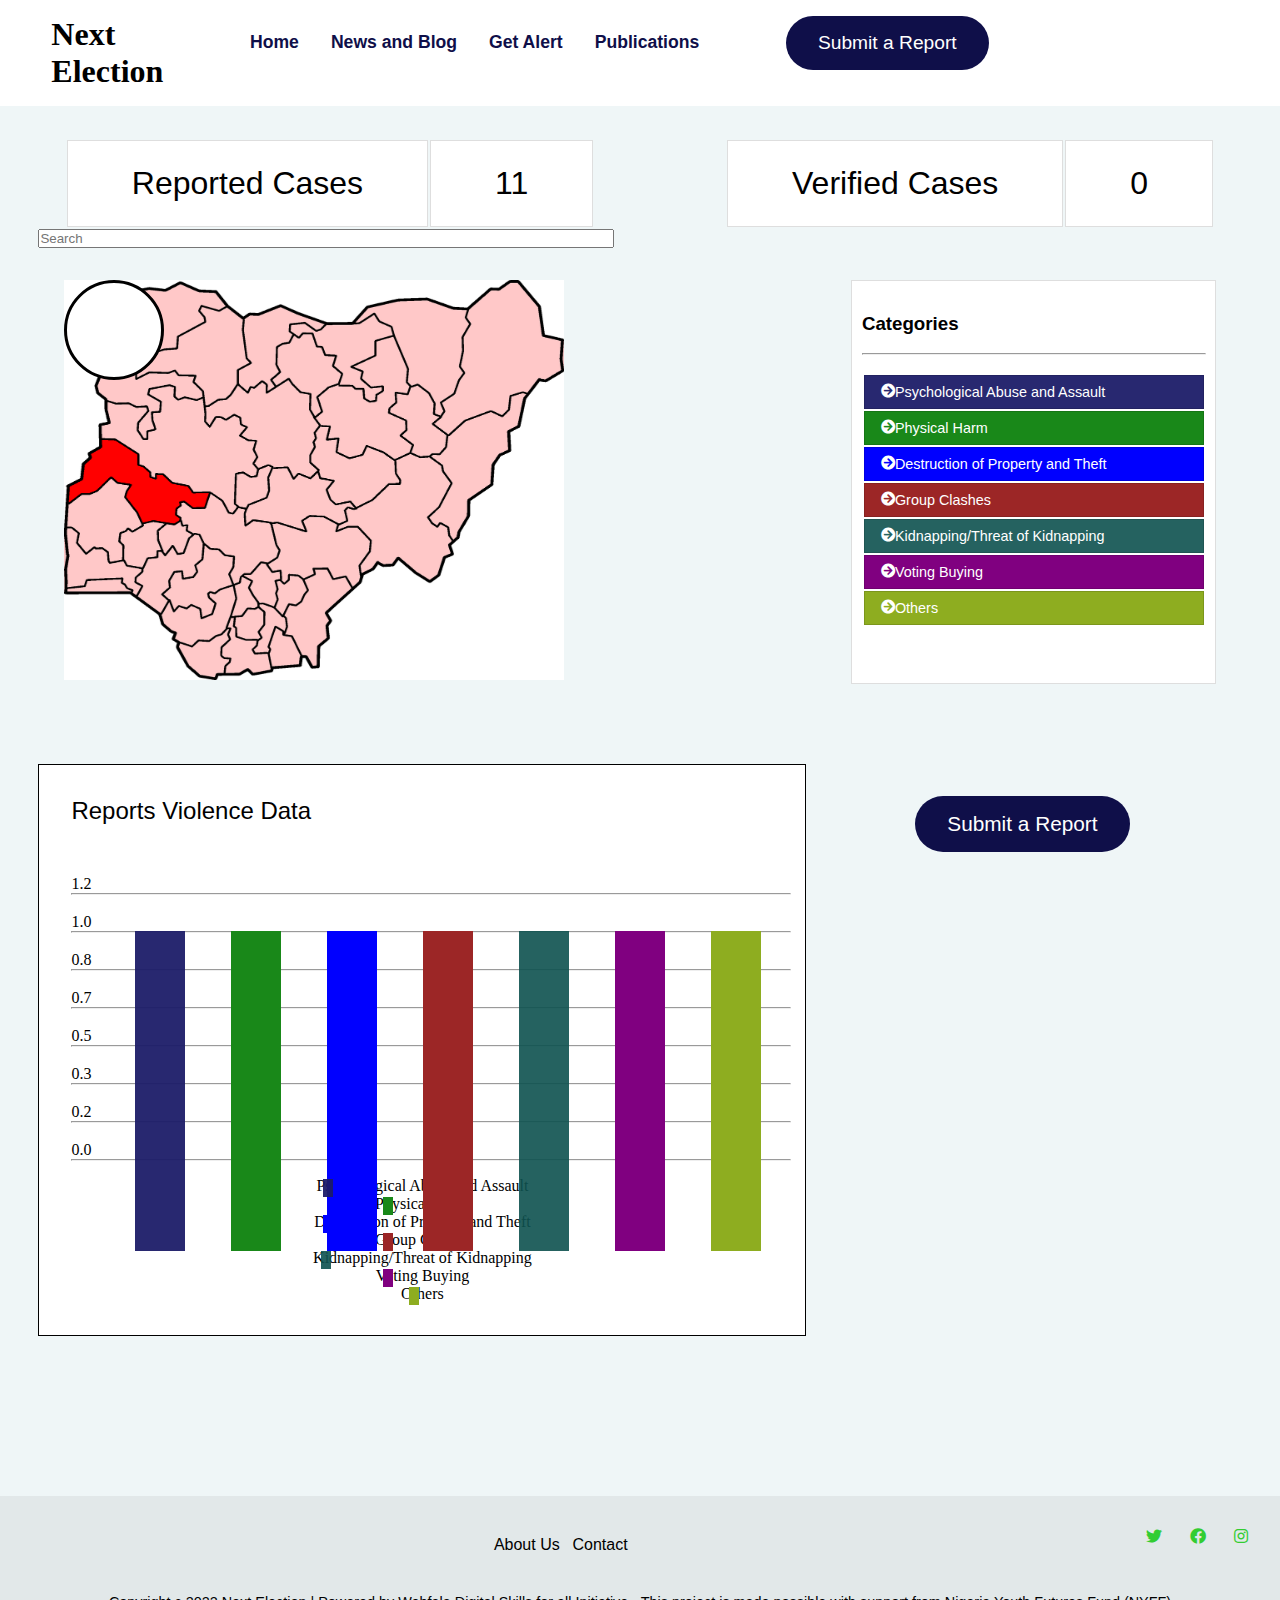
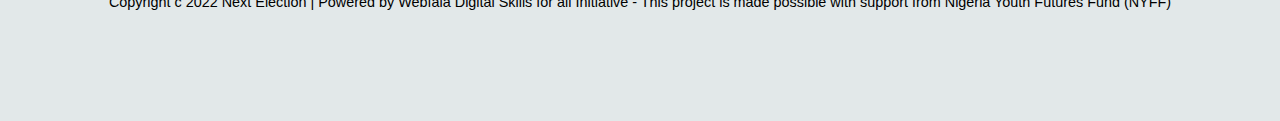
<file: index.html>
<!DOCTYPE html>
<html lang="en">
<head>
    <meta charset="UTF-8">
    <meta http-equiv="X-UA-Compatible" content="IE=edge">
    <meta name="viewport" content="width=device-width, initial-scale=1.0">
    <link rel="stylesheet" href="./fontawesome-free-5.15.3-web/css/all.css">
    <link rel="stylesheet" href="next.css">
    <title>nextelection</title>
</head>
<body>
    <!-- section 1 -->
    <header>
        <div class="logo"><h1>Next <br> Election</h1></div>
        <div class="navtab">
            <nav>
                <ul class="lu">
                    <li class="il"><a href="./index.html">Home</a></li>
                    <li class="il"><a href="./news.html">News and Blog</a></li>
                    <li class="il"><a href="./get.html">Get Alert</a></li>
                    <li class="il"><a href="./pub.html">Publications</a></li>
                </ul>
            </nav>
        </div>
        <div class="Reep"><button class="mit">Submit a Report</button></div>
    </header>

    <!-- section 2 -->
    <section class="one">
        <div class="table-one">
            <table class="read">
                <tr>
                    <td>Reported Cases</td>
                    <td>11</td>
                </tr>
            </table>
        </div>
        <div class="table-two">
            <table class="read">
                <tr>
                    <td>Verified Cases</td>
                    <td>0</td>
                </tr>
            </table>
        </div>
    </section>

    <!-- section 3 -->
    <section class="two">
        <input type="text" placeholder="Search">
        <main>
            <div class="img-magnifier-container">
                <img id="myimage" src="./nigkwar.png" width="500" height="400" alt="Girl">
              </div>
          <aside class="Cat">
            <div class="gories"><h3>Categories</h3></div><br><hr><br>
            <table class="grp">
                <tr>
                    <td id="fad" class="data"><i class="fa fa-arrow-circle-right"></i><p>Psychological Abuse and Assault</p></td>
                </tr>
                <tr>
                    <td id="fadd" class="data"><i class="fa fa-arrow-circle-right"></i><p>Physical Harm</p></td>
                </tr>
                <tr>
                    <td id="tap" class="data"><i class="fa fa-arrow-circle-right"></i><p>Destruction of Property and Theft</p></td>
                </tr>
                <tr>
                    <td id="tapp" class="data"><i class="fa fa-arrow-circle-right"></i><p>Group Clashes</p></td>
                </tr>
                <tr>
                    <td id="gap" class="data"><i class="fa fa-arrow-circle-right"></i><p>Kidnapping/Threat of Kidnapping</p></td>
                </tr>
                <tr>
                    <td id="gapp" class="data"><i class="fa fa-arrow-circle-right"></i><p>Voting Buying</p></td>
                </tr>
                <tr>
                    <td id="pas" class="data"><i class="fa fa-arrow-circle-right"></i><p>Others</p></td>
                </tr>
            </table>
        </aside>
    </main>
    </section>

    <!-- section 4 -->
    <section class="three">
        <aside class="Voice">
            <div class="Data">
                <h4>Reports Violence Data</h4><br>
                <div class="space">
                    <p>1.2</p>
                </div><hr class="der"><br>
                <div class="space">
                    <p>1.0</p>
                    <div id="lv" class="vl"></div>
                    <div id="toy" class="yot"></div>
                    <div id="yot" class="toy"></div>
                    <div id="tor" class="rot"></div>
                    <div id="row" class="wor"></div>
                    <div id="wor" class="row"></div>
                    <div id="wop" class="pow"></div>
                </div><hr class="der"><br>
                <div class="space">
                    <p>0.8</p>
                </div><hr class="der"><br>
                <div class="space">
                    <p>0.7</p>
                </div><hr class="der"><br>
                <div class="grow"></div>
                <div class="space">
                    <p>0.5</p>
                </div><hr class="der"><br>
                <div class="space">
                    <p>0.3</p>
                </div><hr class="der"><br>
                <div class="space">
                    <p>0.2</p>
                </div><hr class="der"><br>
                <div class="space">
                    <p>0.0</p>
                </div><hr class="der">
                <div class="words">
                    <p class="param"><div class="fit"></div>Psychological Abuse and Assault</p>
                    <p class="param"><div class="fil"></div>Physical Harm</p>
                    <p class="param"><div class="fill"></div>Destruction of Property and Theft</p>
                    <p class="param"><div class="lit"></div>Group Clashes</p>
                    <p class="param"><div class="litt"></div>Kidnapping/Threat of Kidnapping</p>
                    <p class="param"><div class="yit"></div>Voting Buying</p>
                    <p class="param"><div class="yitt"></div>Others</p>
                </div>
                </div>
            <div class="tim"><button class="ton">Submit a Report</button></div>
        </aside>
    </section>

    <!-- section 3 -->
    <section class="four">
        <aside class="ret">
            <div class="tat">
                <nav id="van">
                    <ul id="lu">
                        <li id="il"><a href="">About Us</a></li>
                        <li id="il"><a href="">Contact</a></li>
                    </ul>
                </nav>
            </div>
            <div id="fa">
                <i class="fab fa-twitter"></i>
                <i class="fab fa-facebook"></i>
                <i class="fab fa-instagram"></i>
            </div>
        </aside>
        <div class="copy">
            <p class="power">Copyright c 2022 Next Election | Powered by Webfala Digital Skills for all Initiative - This project is made possible with support from Nigeria Youth Futures Fund (NYFF)</p>
        </div>
    </section>
    <script src="./script.js"></script>
    <script>
        /* Execute the magnify function: */
        magnify("myimage", 3);
        /* Specify the id of the image, and the strength of the magnifier glass: */
        </script> 
</body>
</html>
</file>
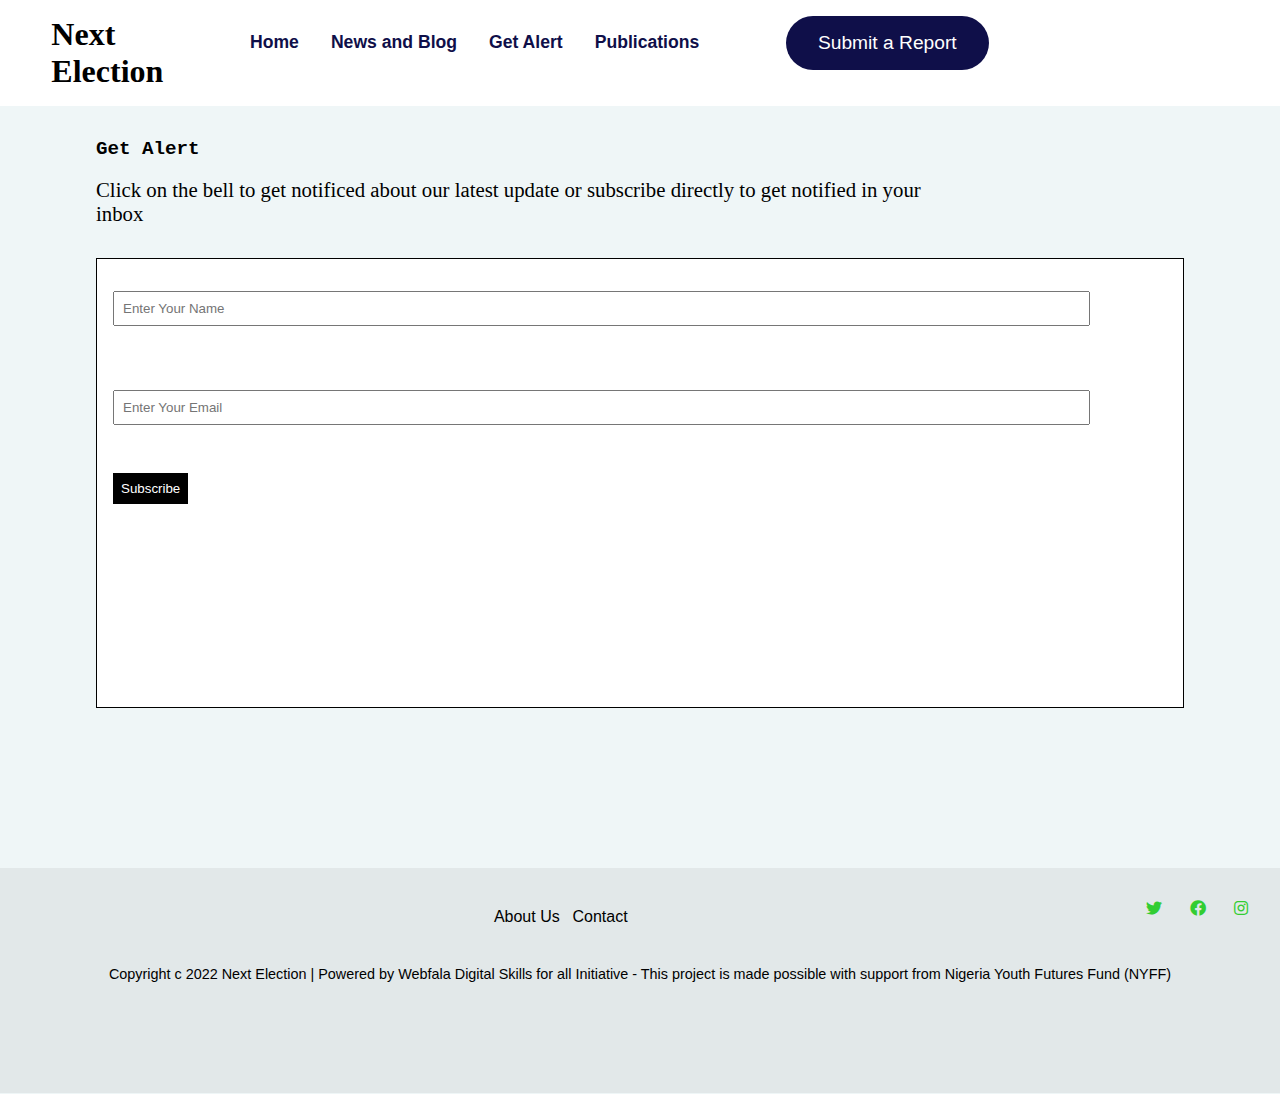
<file: get.html>
<!DOCTYPE html>
<html lang="en">
<head>
    <meta charset="UTF-8">
    <meta http-equiv="X-UA-Compatible" content="IE=edge">
    <meta name="viewport" content="width=device-width, initial-scale=1.0">
    <link rel="stylesheet" href="get.css">
    <link rel="stylesheet" href="./fontawesome-free-5.15.3-web/css/all.css">
    <title>Get Alert</title>
</head>
<body>
    <!-- section 1 -->
    <header>
        <div class="logo"><h1>Next <br> Election</h1></div>
        <div class="navtab">
            <nav>
                <ul class="lu">
                    <li class="il"><a href="./index.html">Home</a></li>
                    <li class="il"><a href="./news.html">News and Blog</a></li>
                    <li class="il"><a href="./get.html">Get Alert</a></li>
                    <li class="il"><a href="./pub.html">Publications</a></li>
                </ul>
            </nav>
        </div>
        <div class="Reep"><button class="mit">Submit a Report</button></div>
    </header>

    <!-- section 2 -->
    <section class="one">
       <div class="word">
        <h5>Get Alert</h5><br>
        <p class="click">Click on the bell to get notificed about our latest update or subscribe directly to get notified in your <br> inbox</p>
       </div>
       <div class="box">
           <form action="" method="post">
                <input type="text" placeholder="Enter Your Name">
                <input type="email" placeholder="Enter Your Email"><br>
                <button class="cribe">Subscribe</button>
           </form>
       </div>
    </section>

    
    <!-- section 3 -->
    <section class="four">
        <aside class="ret">
            <div class="tat">
                <nav id="van">
                    <ul id="lu">
                        <li id="il"><a href="">About Us</a></li>
                        <li id="il"><a href="">Contact</a></li>
                    </ul>
                </nav>
            </div>
            <div id="fa">
                <i class="fab fa-twitter"></i>
                <i class="fab fa-facebook"></i>
                <i class="fab fa-instagram"></i>
            </div>
        </aside>
        <div class="copy">
            <p class="power">Copyright c 2022 Next Election | Powered by Webfala Digital Skills for all Initiative - This project is made possible with support from Nigeria Youth Futures Fund (NYFF)</p>
        </div>
    </section>
</body>
</html>
</file>
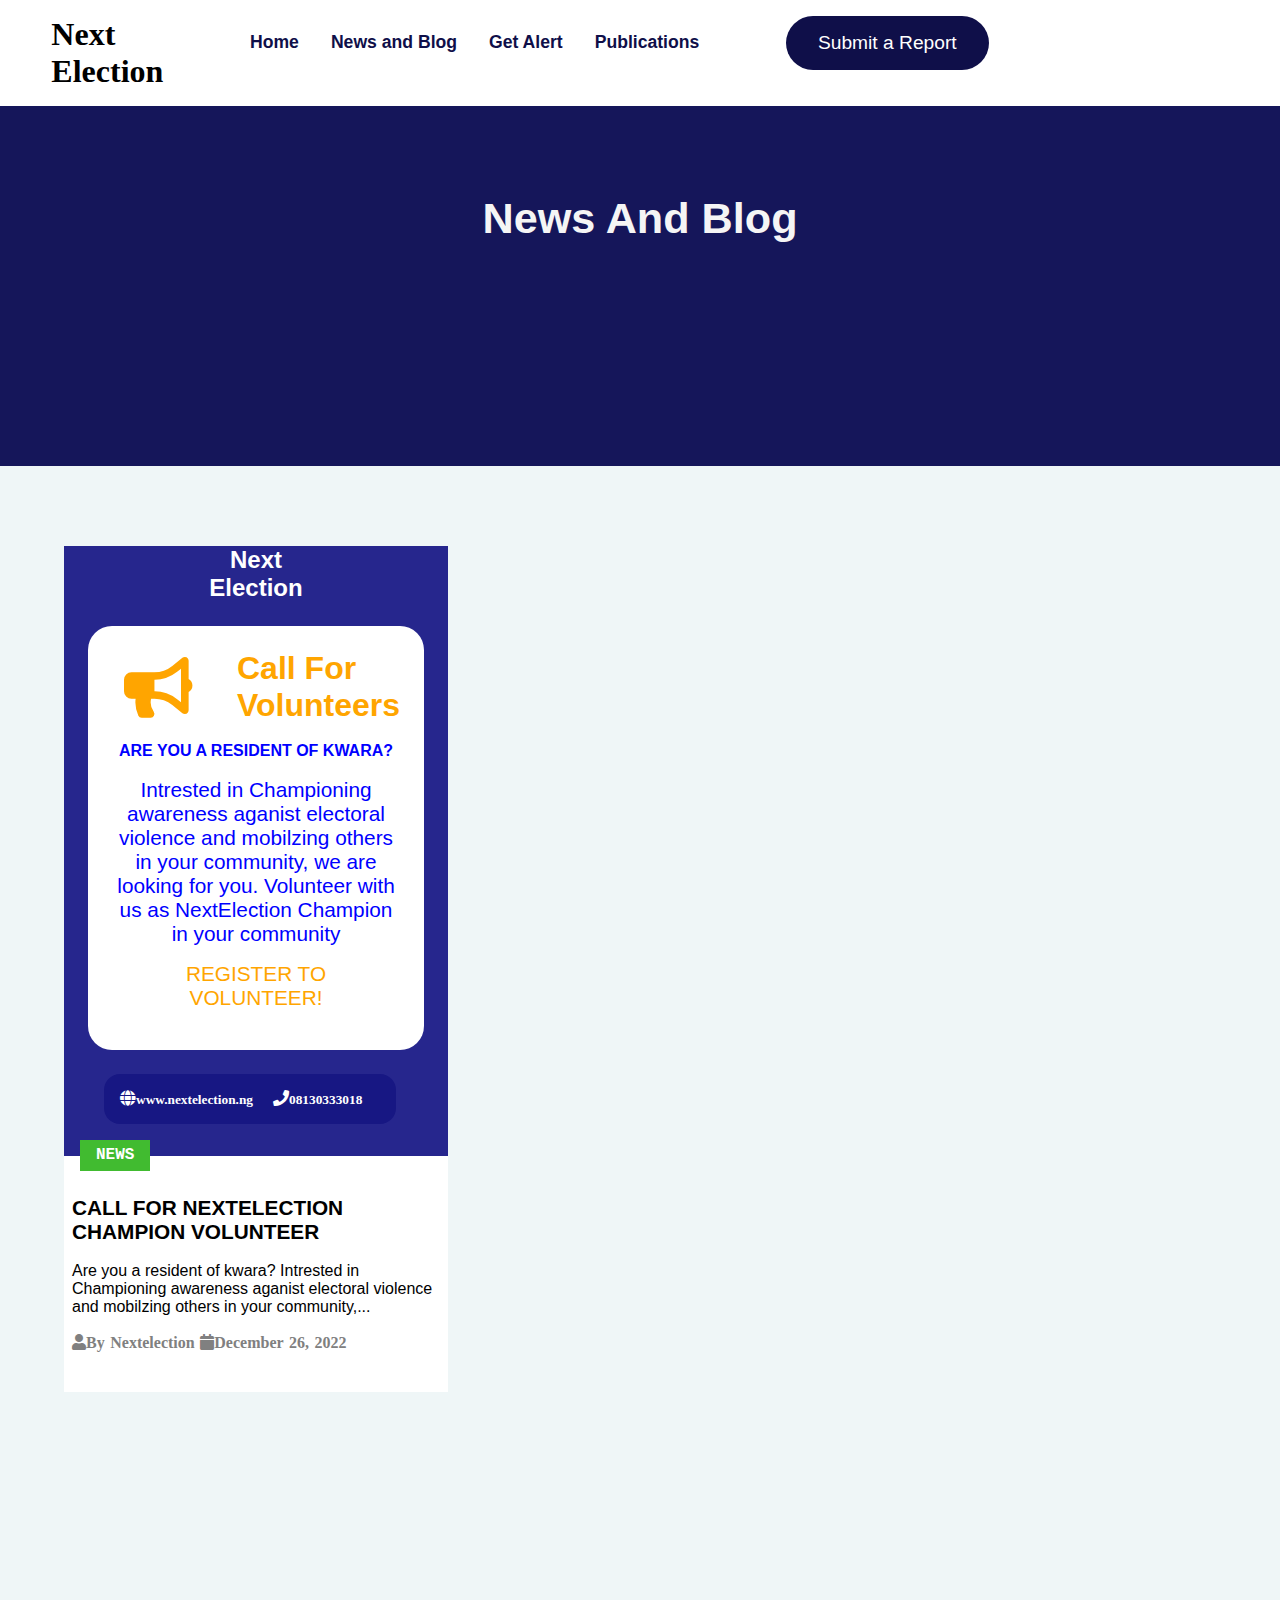
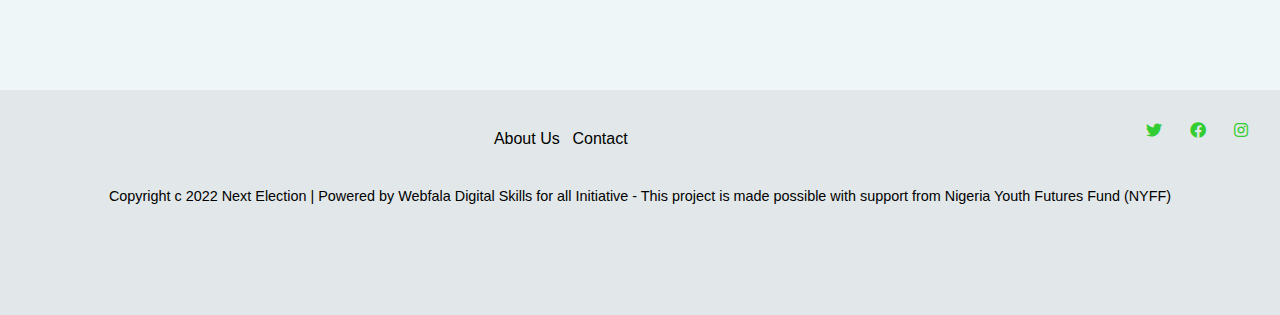
<file: news.html>
<!DOCTYPE html>
<html lang="en">
<head>
    <meta charset="UTF-8">
    <meta http-equiv="X-UA-Compatible" content="IE=edge">
    <meta name="viewport" content="width=device-width, initial-scale=1.0">
    <link rel="stylesheet" href="./fontawesome-free-5.15.3-web/css/all.css">
    <link rel="stylesheet" href="news.css">
    <title>News and Blog</title>
</head>
<body>
    <!-- section 1 -->
    <header>
        <div class="logo"><h1>Next <br> Election</h1></div>
        <div class="navtab">
              <nav>
                    <ul class="lu">
                        <li class="il"><a href="./index.html">Home</a></li>
                        <li class="il"><a href="./news.html">News and Blog</a></li>
                        <li class="il"><a href="./get.html">Get Alert</a></li>
                        <li class="il"><a href="./pub.html">Publications</a></li>
                    </ul>
                </nav>
        </div>
        <div class="Reep"><button class="mit">Submit a Report</button></div>
    </header>

    <!-- section 2 -->
    <section class="one">
        <h4>News And Blog</h4>
    </section>

    <!-- section 3 -->
    <section class="two">
        <aside class="call">
            <h5>Next <br> Election</h5>
            <main class="vol">
                <div class="ret">
                    <i id="horn" class="fa fa-bullhorn"></i>
                    <h3>Call For <br> Volunteers</h3>
                </div><br>
                <div class="kip">
                    <p class="kwara">ARE YOU A RESIDENT OF KWARA?</p><br>
                    <p class="int">Intrested in Championing awareness aganist electoral violence and mobilzing others in your community, we are looking for you. Volunteer with us as NextElection Champion in your community</p>
                    <p class="reg">REGISTER TO VOLUNTEER!</p>
                </div>
            </main>
            <div class="reach">
                <i class="fa fa-globe"><small>www.nextelection.ng</small></i>
                <i class="fa fa-phone"><small>08130333018</small></i>
                <p class="news">NEWS</p>
            </div>
            <main class="low">
                <h2>CALL FOR NEXTELECTION <br> CHAMPION VOLUNTEER</h2><br>
                <p class="text">Are you a resident of kwara? Intrested in Championing awareness aganist electoral violence and mobilzing others in your community,...</p><br>
                <div class="date">
                    <i class="fa fa-user">By Nextelection</i>
                    <i class="fa fa-calendar">December 26, 2022</i>
                </div>
            </main>
        </aside>
    </section>


    <!-- section 3 -->
    <section class="four">
        <aside class="ret">
            <div class="tat">
                <nav id="van">
                    <ul id="lu">
                        <li id="il"><a href="">About Us</a></li>
                        <li id="il"><a href="">Contact</a></li>
                    </ul>
                </nav>
            </div>
            <div id="fa">
                <i class="fab fa-twitter"></i>
                <i class="fab fa-facebook"></i>
                <i class="fab fa-instagram"></i>
            </div>
        </aside>
        <div class="copy">
            <p class="power">Copyright c 2022 Next Election | Powered by Webfala Digital Skills for all Initiative - This project is made possible with support from Nigeria Youth Futures Fund (NYFF)</p>
        </div>
    </section>




     <!-- section 4
     <section class="three">
        <aside class="vgit">
            <div class="abo">
                <ul class="cact">
                    <li class="loop">
                        <p class="tact"><a id="href" href="">About Us</a></p>
                    </li>
                    <li class="loop">
                        <p class="tact"><a href="">Contact</a></p>
                    </li>
                </ul>
            </div>
            <div class="bird">
                <i class="fab fa-twitter"></i>
                <i class="fab fa-facebook"></i>
                <i class="fab fa-instagram"></i>
            </div>
        </aside>
        <div class="copy">
            <p class="tion">Copyright c 2022 Next Election | Powered by Webfala Digital Skills for all Initiative - This project is made possible with support from Nigeria Youth Futures Fund (NYFF)</p>
        </div>
    </section> -->
   
</body>
</html>
</file>
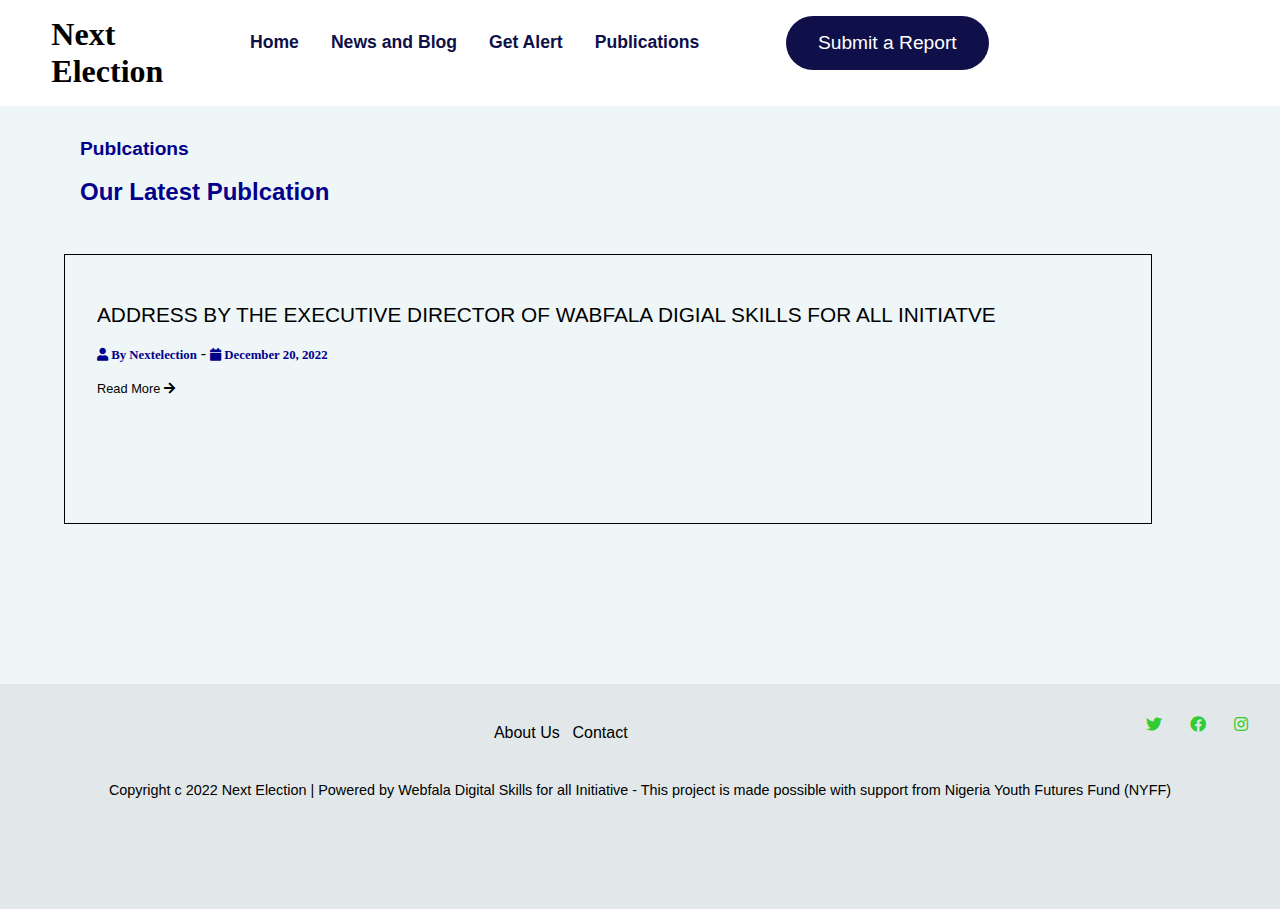
<file: pub.html>
<!DOCTYPE html>
<html lang="en">
<head>
    <meta charset="UTF-8">
    <meta http-equiv="X-UA-Compatible" content="IE=edge">
    <meta name="viewport" content="width=device-width, initial-scale=1.0">
    <link rel="stylesheet" href="pub.css">
    <link rel="stylesheet" href="./fontawesome-free-5.15.3-web/css/all.css">
    <title>Document</title>
</head>
<body>
    <!-- section 1 -->
    <header>
        <div class="logo"><h1>Next <br> Election</h1></div>
        <div class="navtab">
            <nav class="van">
                <ul class="lu">
                    <li class="il"><a href="./index.html">Home</a></li>
                    <li class="il"><a href="./news.html">News and Blog</a></li>
                    <li class="il"><a href="./get.html">Get Alert</a></li>
                    <li class="il"><a href="./pub.html">Publications</a></li>
                </ul>
            </nav>
        </div>
        <div class="Reep"><button class="mit">Submit a Report</button></div>
    </header>

    <!-- section 2 -->
    <section class="one">
        <div class="cation">
            <h6>Publcations</h6><br>
            <h2>Our Latest Publcation</h2>
        </div>
        <div class="box">
            <p class="add">ADDRESS BY THE EXECUTIVE DIRECTOR OF WABFALA DIGIAL SKILLS FOR ALL INITIATVE</p><br>
            <i id="we" class="fa fa-user"> By Nextelection</i> -
            <i id="we" class="fa fa-calendar"> December 20, 2022</i>
            <div class="ore"><br>
                <p class="read">Read More <i id="ss" class="fa fa-arrow-right"></i> </p>
            </div>
        </div>
    </section>

    <!-- section 3 -->
    <section class="two">
        <aside>
            <div class="tat">
                <nav id="van">
                    <ul id="lu">
                        <li id="il"><a href="">About Us</a></li>
                        <li id="il"><a href="">Contact</a></li>
                    </ul>
                </nav>
            </div>
            <div id="fa">
                <i class="fab fa-twitter"></i>
                <i class="fab fa-facebook"></i>
                <i class="fab fa-instagram"></i>
            </div>
        </aside>
        <div class="copy">
            <p class="power">Copyright c 2022 Next Election | Powered by Webfala Digital Skills for all Initiative - This project is made possible with support from Nigeria Youth Futures Fund (NYFF)</p>
        </div>
    </section>
</body>
</html>
</file>
<file: next.css>
*{
    margin: 0;
    padding: 0;
    box-sizing: border-box;
}
body{
    background-color: rgba(127, 182, 192, 0.123);
}
header{
    display: flex;
    justify-content: space-around;
    background-color: white;
    padding: 1rem;
}
.lu{
    list-style: none;
    display: flex;
}
.il a{
    padding: 1rem;
    text-decoration: none;
    display: flex;
    color: rgb(15, 15, 73);
    font-size: 1.1rem;
    font-family: Arial, "Helvetica Neue", Helvetica, sans-serif;
    font-weight: 600;
}
.il a:hover{
    color: rgba(152, 240, 20, 0.753);
}
.Reep{
    margin-right: 15rem;
}
.mit{
    padding: 1rem 2rem;
    background-color: rgb(15, 15, 73);
    border: none;
    color: white;
    border-radius: 2rem;
    font-size: 1.2rem;
    font-family: Verdana, Geneva, sans-serif;
}
.one{
    display: flex;
    justify-content: space-around;
    margin-top: 2rem;
}
td{
    border:1px solid rgba(0, 0, 0, 0.13);
    padding: 1.5rem 4rem;
    background-color: white;
    font-family: Verdana, Geneva, sans-serif;
    font-size: 2rem;
}
main{
    display: flex;
    justify-content: space-around;
    margin-top: 2rem;
}
input{
    width: 45%;
    margin-left: 3%;
    top: 5%;
}
.img-magnifier-container {
    position: relative;
  }
  
  .img-magnifier-glass {
    position: absolute;
    border: 3px solid #000;
    border-radius: 50%;
    cursor: none;
    /*Set the size of the magnifier glass:*/
    width: 100px;
    height: 100px;
  }
#myimage{
    background-color: white;
    
}
.Cat{
    border: 1px solid rgba(0, 0, 0, 0.13);
    background-color: white;

    padding: 2rem 0.6rem;
    margin-left: 10rem;
}
hr{
    color: rgba(0, 0, 0, 0.13);
}
h3{
    font-family: Arial, "Helvetica Neue", Helvetica, sans-serif;
}
.data{
    border:1px solid rgba(0, 0, 0, 0.13);
    padding: 0.5rem 6rem;
    padding-left: 1rem;
    background-color: white;
    font-family: Verdana, Geneva, sans-serif;
    font-size: 1rem;
    display: flex;
    font-family: Verdana, Geneva, sans-serif;
    font-size: 0.9rem;
    font-weight: 500;
    justify-content: start;
}
#fad{
    background-color: rgba(27, 27, 104, 0.945);
    color: white;
    cursor: pointer;
}
#fadd{
    background-color: rgb(25, 136, 25);
    color: white;
    cursor: pointer;
}
#tap{
    background-color: blue;
    color: white;
    cursor: pointer;
}
#tapp{
    background-color: rgb(156, 38, 38);
    color: white;
    cursor: pointer;
}
#gap{
    background-color: rgba(14, 82, 79, 0.904);
    color: white;
    cursor: pointer;
}
#gapp{
    background-color: purple;
    color: white;
    cursor: pointer;
}
#pas{
    background-color: rgb(142, 173, 32);
    color: white;
    cursor: pointer;
}
.Voice{
    margin-top: 5rem;
    display: flex;
    justify-content: space-around;
}
.Data{
    margin-right: 2rem;
    background-color: white;
    border: 1px solid black;
    width: 60%;
    padding: 2rem;
}
h4{
    font-size: 1.5rem;
    margin-bottom: 2rem;  
    font-family: Arial, "Helvetica Neue", Helvetica, sans-serif;
    font-weight: 500;
}
.der{
    width: 45rem;
    color: rgba(0, 0, 0, 0.459);
}
.ton{
    margin-right: 7rem;
    margin-top: 2rem;
    padding: 1rem 2rem;
    border-radius: 2rem;
    border: none;
    background-color: rgb(15, 15, 73);
    color: white;
    font-size: 1.3rem;
    cursor: pointer;
    font-family: Arial, "Helvetica Neue", Helvetica, sans-serif;
}
.vl {
    border-left: 50px solid rgba(27, 27, 104, 0.945);
    height: 35.5vh;
    position: absolute;
    margin-left: 4rem;
  }
#lv{
    animation: lv 1.5s;
    position: absolute;
}  
@keyframes lv {
    0%{
        transform: translateY(-100px);
    }
    100%{
        transform: translateY(0px);
    }
}
.yot{
    border-left: 50px solid rgb(25, 136, 25);
    height: 35.5vh;
    position: absolute;
    margin-left: 10rem;
}
#toy{
    animation: toy 2s;
    position: absolute;
}  
@keyframes toy {
    0%{
        transform: translateY(-120px);
    }
    100%{
        transform: translateY(0px);
    }
}
.toy{
    border-left: 50px solid blue;
    height: 35.5vh;
    position: absolute;
    margin-left: 16rem;
}
#yot{
    animation: yot 3s;
    position: absolute;
}  
@keyframes yot {
    0%{
        transform: translateY(-140px);
    }
    100%{
        transform: translateY(0px);
    }
}
.rot{
    border-left: 50px solid rgb(156, 38, 38);
    height: 35.5vh;
    position: absolute;
    margin-left: 22rem;
}
#tor{
    animation: tor 3.5s;
    position: absolute;
}  
@keyframes tor {
    0%{
        transform: translateY(-160px);
    }
    100%{
        transform: translateY(0px);
    }
}
.wor{
    border-left: 50px solid rgba(14, 82, 79, 0.904);
    height: 35.5vh;
    position: absolute;
    margin-left: 28rem;
}
#row{
    animation: row 4s;
    position: absolute;
}  
@keyframes row {
    0%{
        transform: translateY(-180px);
    }
    100%{
        transform: translateY(0px);
    }
}
.row{
    border-left: 50px solid purple;
    height: 35.5vh;
    position: absolute;
    margin-left: 34rem;
}
#wor{
    animation: wor 4.5s;
    position: absolute;
}  
@keyframes wor {
    0%{
        transform: translateY(-200px);
    }
    100%{
        transform: translateY(0px);
    }
}
.pow{
    border-left: 50px solid rgb(142, 173, 32);
    height: 35.5vh;
    position: absolute;
    margin-left: 40rem;
}
#wop{
    animation: wop 5s;
    position: absolute;
}  
@keyframes wop {
    0%{
        transform: translateY(-220px);
    }
    100%{
        transform: translateY(0px);
    }
}
.words{
    text-align: center;
    margin-top: 1rem;
}
.fit{
    border-left: 10px solid rgba(27, 27, 104, 0.945);
    height: 2vh;
    position: absolute;
    margin-top: 0.15rem;
    margin-left: 15.7rem;
}
.fil{
    border-left: 10px solid rgb(25, 136, 25);
    height: 2vh;
    position: absolute;
    margin-top: 0.10rem;
    margin-left: 19.5rem;
}
.fill{
    border-left: 10px solid blue;
    height: 2vh;
    position: absolute;
    margin-top: 0.11rem;
    margin-left: 15.7rem;
}
.lit{
    border-left: 10px solid rgb(156, 38, 38);
    height: 2vh;
    position: absolute;
    margin-top: 0.14rem;
    margin-left: 19.5rem;
}
.litt{
    border-left: 10px solid rgba(14, 82, 79, 0.904);
    height: 2vh;
    position: absolute;
    margin-top: 0.14rem;
    margin-left: 15.6rem;
}
.yit{
    border-left: 10px solid purple;
    height: 2vh;
    position: absolute;
    margin-top: 0.14rem;
    margin-left: 19.5rem;
}
.yitt{
    border-left: 10px solid rgb(142, 173, 32);
    height: 2vh;
    position: absolute;
    margin-top: 0.14rem;
    margin-left: 21.1rem;
}
.four{
    background-color: rgba(128, 128, 128, 0.123);
    margin-top: 10rem;
    height: 25vh;
}
.ret{
    display: flex;
    justify-content: end;
    gap: 30rem;
}
#lu{
    list-style: none;
    display: flex;
}
#il a{
    color: black;
    margin: 2.5rem 0.4rem;
    text-align: center;
    text-decoration: none;
    display: flex;
    font-size: 1rem;
    font-family: Arial, "Helvetica Neue", Helvetica, sans-serif;
}
#fa{
    padding: 2rem;
    cursor: pointer;
    word-spacing: 1.5rem;
    color: limegreen;
}
.power{
    text-align: center;
    font-family: -apple-system, BlinkMacSystemFont, 'Segoe UI', Roboto, Oxygen, Ubuntu, Cantarell, 'Open Sans', 'Helvetica Neue', sans-serif;
    font-size: 0.9rem;
}
</file>
<file: get.css>
*{
    margin: 0;
    padding: 0;
    box-sizing: border-box;
}
body{
    background-color: rgba(127, 182, 192, 0.123);
}
header{
    display: flex;
    justify-content: space-around;
    background-color: white;
    padding: 1rem;
}
.lu{
    list-style: none;
    display: flex;
}
.il a{
    padding: 1rem;
    text-decoration: none;
    display: flex;
    color: rgb(15, 15, 73);
    font-size: 1.1rem;
    font-family: Arial, "Helvetica Neue", Helvetica, sans-serif;
    font-weight: 600;
}
.il a:hover{
    color: rgba(152, 240, 20, 0.753);
}
.Reep{
    margin-right: 15rem;
}
.mit{
    padding: 1rem 2rem;
    background-color: rgb(15, 15, 73);
    border: none;
    color: white;
    border-radius: 2rem;
    font-size: 1.2rem;
    font-family: Verdana, Geneva, sans-serif;
}
.word{
    padding: 2rem 6rem;
}
h5{
    font-size: 1.2rem;
    font-family: monospace;
}
.click{
    font-size: 1.3rem;
}
form{
    border: 1px solid black;
    background-color: white;
    height: 50vh;
    margin: 0rem 6rem;
}
input{
    width: 90%;
    margin: 2rem 1rem;
    padding: 0.5rem;
}
.cribe{
    margin: 1rem;
    padding: 0.5rem;
    background-color: black;
    border: none;
    color: white;
    cursor: pointer;
}
.four{
    background-color: rgba(128, 128, 128, 0.123);
    margin-top: 10rem;
    height: 25vh;
}
.ret{
    display: flex;
    justify-content: end;
    gap: 30rem;
}
#lu{
    list-style: none;
    display: flex;
}
#il a{
    color: black;
    margin: 2.5rem 0.4rem;
    text-align: center;
    text-decoration: none;
    display: flex;
    font-size: 1rem;
    font-family: Arial, "Helvetica Neue", Helvetica, sans-serif;
}
#fa{
    padding: 2rem;
    cursor: pointer;
    word-spacing: 1.5rem;
    color: limegreen;
}
.power{
    text-align: center;
    font-family: -apple-system, BlinkMacSystemFont, 'Segoe UI', Roboto, Oxygen, Ubuntu, Cantarell, 'Open Sans', 'Helvetica Neue', sans-serif;
    font-size: 0.9rem;
}
</file>
<file: news.css>
*{
    margin: 0;
    padding: 0;
    box-sizing: border-box;
}
body{
    background-color: rgba(127, 182, 192, 0.123);
}
header{
    display: flex;
    justify-content: space-around;
    background-color: white;
    padding: 1rem;
}
.lu{
    list-style: none;
    display: flex;
}
.il a{
    padding: 1rem;
    text-decoration: none;
    display: flex;
    color: rgb(15, 15, 73);
    font-size: 1.1rem;
    font-family: Arial, "Helvetica Neue", Helvetica, sans-serif;
    font-weight: 600;
}
.il a:hover{
    color: rgba(152, 240, 20, 0.753);
}
.Reep{
    margin-right: 15rem;
}
.mit{
    padding: 1rem 2rem;
    background-color: rgb(15, 15, 73);
    border: none;
    color: white;
    border-radius: 2rem;
    font-size: 1.2rem;
    font-family: Verdana, Geneva, sans-serif;
}
.one{
    background-color: rgba(5, 5, 78, 0.932);
    height: 40vh;
    text-align: center;
    padding: 5.5rem;
    color: whitesmoke;
    font-size: 2.7rem;
    font-family:Arial, Helvetica, sans-serif;
    font-weight: 200;
}
.date{
    word-spacing: 0.1rem;
    color: grey;
    font-family: cursive;
}

.two{
    margin-top: 5rem;
    margin-bottom: 22rem;
}
.three{
    background-color: rgba(128, 128, 128, 0.123);
    margin-top: 20rem;
    bottom: 0px;
    height: 30vh;
}
.four{
    background-color: rgba(128, 128, 128, 0.123);
    margin-top: 10rem;
    height: 25vh;
}
.ret{
    display: flex;
    justify-content: end;
    gap: 30rem;
}
#lu{
    list-style: none;
    display: flex;
}
#il a{
    color: black;
    margin: 2.5rem 0.4rem;
    text-align: center;
    text-decoration: none;
    display: flex;
    font-size: 1rem;
    font-family: Arial, "Helvetica Neue", Helvetica, sans-serif;
}
#fa{
    padding: 2rem;
    cursor: pointer;
    word-spacing: 1.5rem;
    color: limegreen;
}
.power{
    text-align: center;
    font-family: -apple-system, BlinkMacSystemFont, 'Segoe UI', Roboto, Oxygen, Ubuntu, Cantarell, 'Open Sans', 'Helvetica Neue', sans-serif;
    font-size: 0.9rem;
}

.call{
    background-color: rgb(38, 38, 141);
    width: 30%;
    height: 88vh;
    margin: 3rem 4rem;
}
h5{
    text-align: center;
    font-size: 1.5rem;
    color: white;
    font-family: Arial, "Helvetica Neue", Helvetica, sans-serif;
}
.vol{
    background-color: white;
    border-radius: 1.5rem;
    padding: 1.5rem;
    margin: 1.5rem;
}
.ret{
    display: flex;
}
#horn{
    font-size: 3.8rem;
    color: orange;
    margin-top: 0.5rem;
    position: absolute;
    margin-right: 13rem;
}
h3{
    font-size: 2rem;
    color: orange;
    font-family: Verdana, Geneva, sans-serif;
}
.kip{
    text-align: center;
    color: blue;
}
.kwara{
    font-weight: 600;
    font-family: Arial, "Helvetica Neue", Helvetica, sans-serif;
}
.int{
    font-family:'Gill Sans', 'Gill Sans MT', Calibri, 'Trebuchet MS', sans-serif;
    font-size: 1.3rem;
}
.reg{
    color: orange;
    margin: 1rem;
    font-size: 1.3rem;
    font-family:'Gill Sans', 'Gill Sans MT', Calibri, 'Trebuchet MS', sans-serif;
}
.reach{
    word-spacing: 1rem;
    background-color: rgb(23, 23, 131);
    width: 76%;
    margin-left: 2.5rem;
    border-radius: 1rem;
    padding: 1rem;
    color: white;
    font-weight: 500;
    color: white;
}
small{
    font-family: cursive;
}
.news{
    background-color: rgb(65, 187, 48);
    position: absolute;
    left: 5rem;
    margin-top: 2rem;
    cursor: progress;
    font-family:monospace;
    font-weight: 600;
    font-size: 1.0rem;
    padding: 0.4rem 1rem;
    margin-right: 10rem;
}
.low{
    background-color: white;
    margin-top: 2.0rem;
    padding: 2.5rem 0.5rem;
}
h2{
    font-family: Verdana, Geneva, sans-serif;
    font-size: 1.3rem;
}
.text{
    font-family: 'Trebuchet MS', 'Lucida Sans Unicode', 'Lucida Grande', 'Lucida Sans', Arial, sans-serif;
    font-size: 1rem;
}
</file>
<file: pub.css>
*{
    margin: 0;
    padding: 0;
    box-sizing: border-box;
}
body{
    background-color: rgba(127, 182, 192, 0.123);
}
header{
    display: flex;
    justify-content: space-around;
    background-color: white;
    padding: 1rem;
}
.lu{
    list-style: none;
    display: flex;
}
.il a{
    padding: 1rem;
    text-decoration: none;
    display: flex;
    color: rgb(15, 15, 73);
    font-size: 1.1rem;
    font-family: Arial, "Helvetica Neue", Helvetica, sans-serif;
    font-weight: 600;
}
.il a:hover{
    color: rgba(152, 240, 20, 0.753);
}
.Reep{
    margin-right: 15rem;
}
.mit{
    padding: 1rem 2rem;
    background-color: rgb(15, 15, 73);
    border: none;
    color: white;
    border-radius: 2rem;
    font-size: 1.2rem;
    font-family: Verdana, Geneva, sans-serif;
}
.cation{
    padding: 2rem 5rem;
    font-family: 'Lucida Sans', 'Lucida Sans Regular', 'Lucida Grande', 'Lucida Sans Unicode', Geneva, Verdana, sans-serif;
    color: darkblue;
}
h6{
    font-size: 1.2rem;
}
.box{
    border: 1px solid black;
    padding: 3rem 2rem;
    width: 85%;
    height: 30vh;
    margin: 1rem 4rem;
}
.add{
    font-size: 1.3rem;
    font-family: Arial, "Helvetica Neue", Helvetica, sans-serif;
}
#we{
    font-size: 0.8rem;
    color: darkblue
}
.read{
    font-size: 0.8rem;
    font-family: Verdana, Geneva, sans-serif;
    cursor: pointer;
}
.two{
    background-color: rgba(128, 128, 128, 0.123);
    margin-top: 10rem;
    height: 25vh;
}
aside{
    display: flex;
    justify-content: end;
    gap: 30rem;
}
#lu{
    list-style: none;
    display: flex;
}
#il a{
    color: black;
    margin: 2.5rem 0.4rem;
    text-align: center;
    text-decoration: none;
    display: flex;
    font-size: 1rem;
    font-family: Arial, "Helvetica Neue", Helvetica, sans-serif;
}
#fa{
    padding: 2rem;
    cursor: pointer;
    word-spacing: 1.5rem;
    color: limegreen;
}
.power{
    text-align: center;
    font-family: -apple-system, BlinkMacSystemFont, 'Segoe UI', Roboto, Oxygen, Ubuntu, Cantarell, 'Open Sans', 'Helvetica Neue', sans-serif;
    font-size: 0.9rem;
}
</file>
